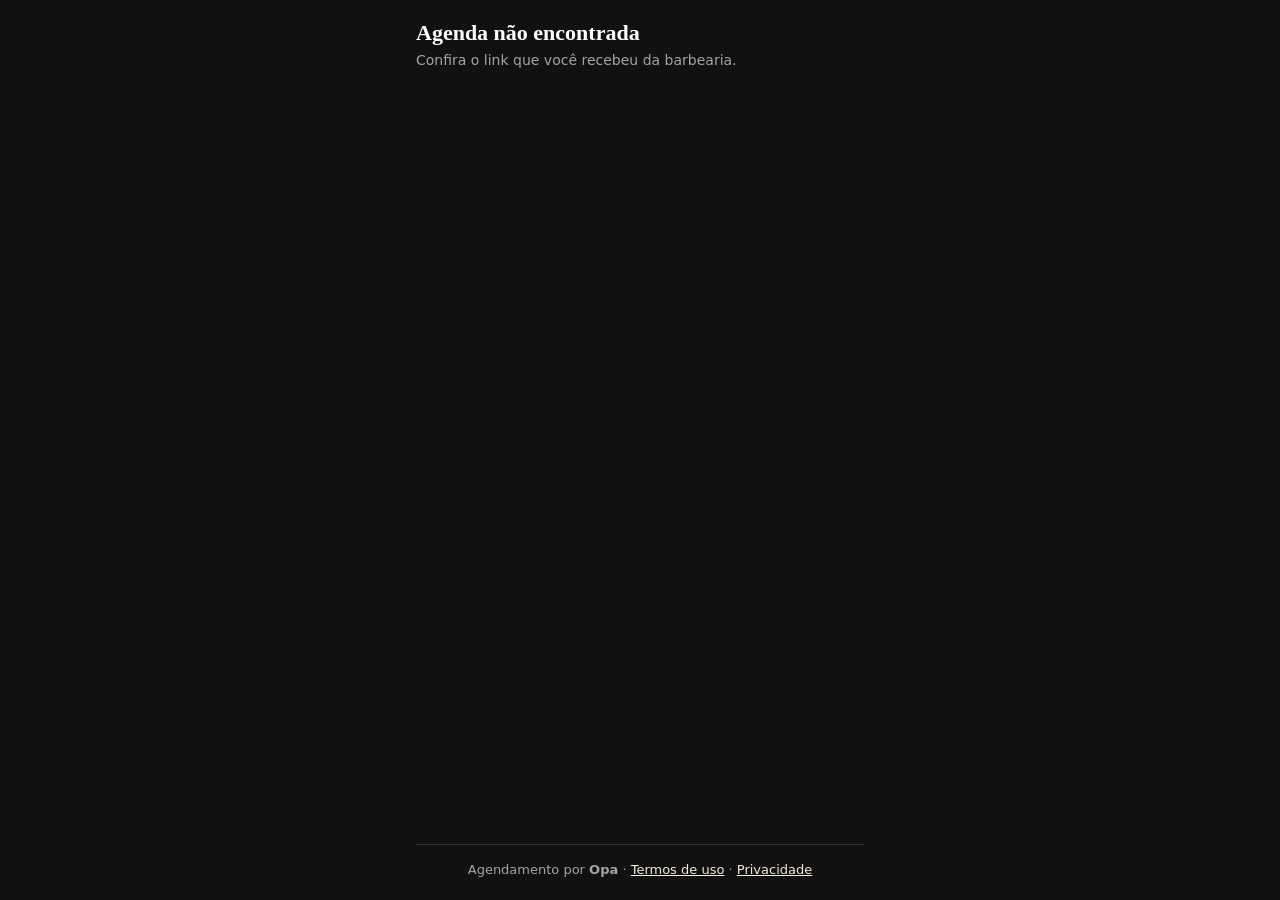
<file: index.html>
<!doctype html>
<html lang="pt-BR">
<head>
  <meta charset="utf-8">
  <meta name="viewport" content="width=device-width, initial-scale=1, viewport-fit=cover">
  <meta name="theme-color" content="#111111">
  <meta name="robots" content="noindex">
  <title>Agendar horário</title>
  <link rel="stylesheet" href="/estilo.css">
  <script src="/config.js"></script>
  <script src="/sugestao-email.js"></script>
</head>
<body>
  <div class="app" id="app" aria-busy="true">
    <header class="topo" id="topo" hidden>
      <div class="marca">
        <div class="logo" id="logo" aria-hidden="true"></div>
        <div>
          <h1 id="barbearia-nome"></h1>
          <p class="local" id="barbearia-local"></p>
        </div>
      </div>
      <div class="barbeiro">
        <div class="foto" id="foto" aria-hidden="true"></div>
        <p>Agendar com <strong id="profissional-nome"></strong></p>
      </div>
    </header>

    <main id="tela" tabindex="-1">
      <div class="carregando" id="carregando"><span class="giro" aria-hidden="true"></span> Abrindo a agenda…</div>
    </main>

    <footer class="rodape">
      <p>Agendamento por <strong>Opa</strong> · <a href="/termos.html">Termos de uso</a> · <a href="/privacidade.html">Privacidade</a></p>
    </footer>
  </div>
  <script src="/app.js"></script>
</body>
</html>
</file>
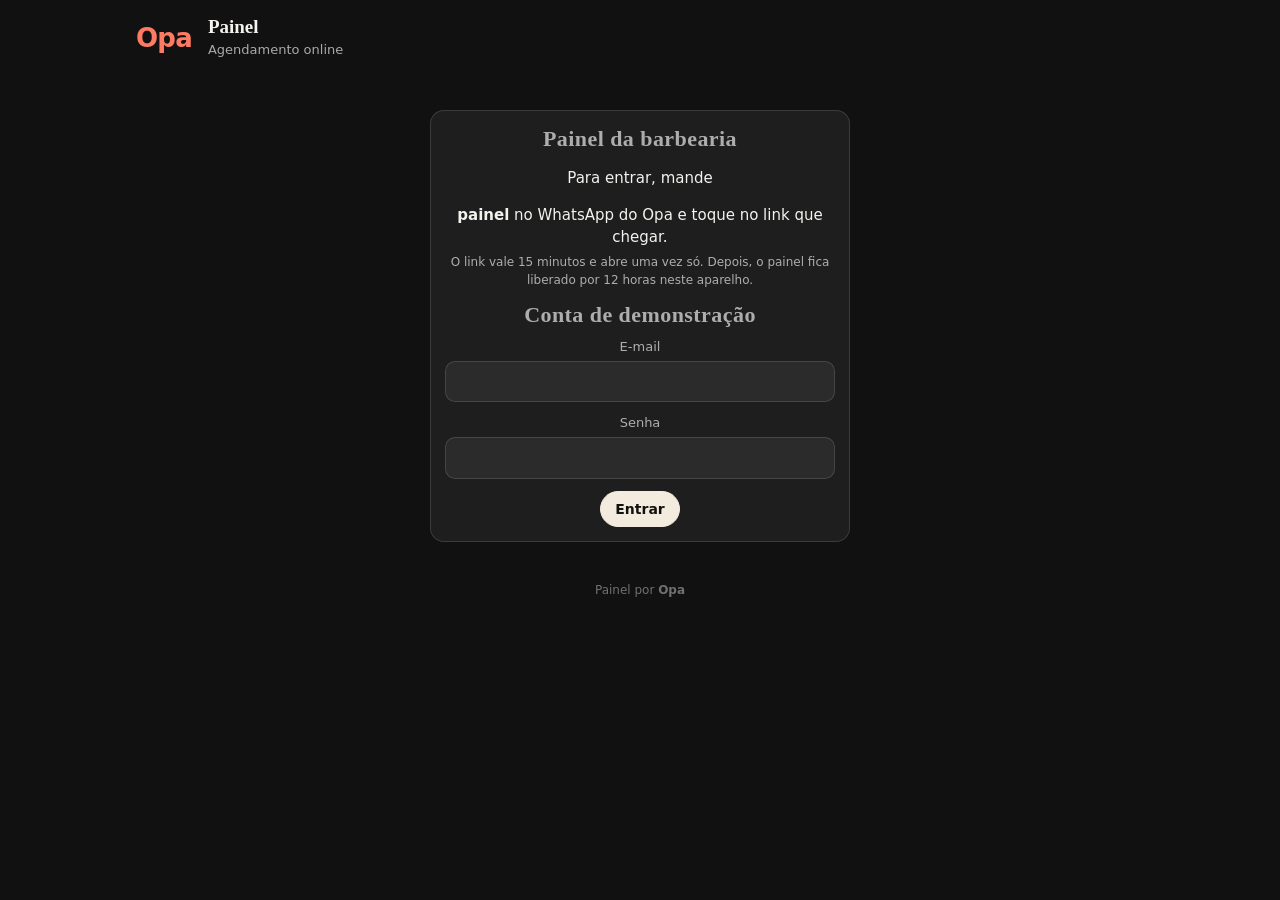
<file: painel/index.html>
<!doctype html>
<html lang="pt-BR">
<head>
  <meta charset="utf-8">
  <meta name="viewport" content="width=device-width, initial-scale=1, viewport-fit=cover">
  <meta name="theme-color" content="#111111">
  <meta name="robots" content="noindex, nofollow">
  <meta name="referrer" content="no-referrer">
  <title>Painel · Opa</title>
  <link rel="icon" href="/favicon.svg" type="image/svg+xml">
  <link rel="stylesheet" href="/painel.css">
  <script src="/config.js"></script>
</head>
<body>
  <div class="app" id="app">
    <header class="topo">
      <div class="marca">
        <span class="marca-opa" aria-label="Opa">Opa</span>
        <div>
          <h1 id="titulo">Painel</h1>
          <p class="sub" id="subtitulo">Agendamento online</p>
        </div>
      </div>
      <button class="sair" id="sair" type="button" hidden>Sair</button>
    </header>

    <div class="barra" id="barra" hidden>
      <div class="periodos" role="group" aria-label="Período">
        <button type="button" data-periodo="hoje">Hoje</button>
        <button type="button" data-periodo="semana">Semana</button>
        <button type="button" data-periodo="mes">Mês</button>
        <button type="button" data-periodo="ano">Ano</button>
      </div>
      <label class="quem"><span class="vh">Profissional</span>
        <select id="profissional"><option value="">Barbearia toda</option></select>
      </label>
    </div>

    <nav class="abas" id="abas" role="tablist" hidden>
      <button type="button" role="tab" data-aba="resumo">Resumo</button>
      <button type="button" role="tab" data-aba="cotas">Cotas <span class="selo" id="selo-cotas" hidden></span></button>
      <button type="button" role="tab" data-aba="agenda">Agenda</button>
      <button type="button" role="tab" data-aba="ajustes">Ajustes</button>
    </nav>

    <main id="tela" tabindex="-1">
      <div class="carregando"><span class="giro" aria-hidden="true"></span> Abrindo o painel…</div>
    </main>

    <footer class="rodape">Painel por <strong>Opa</strong></footer>
  </div>
  <div class="dica" id="dica" role="status" hidden></div>
  <div class="aviso" id="aviso" role="alert" hidden></div>
  <script src="/painel.js"></script>
</body>
</html>
</file>
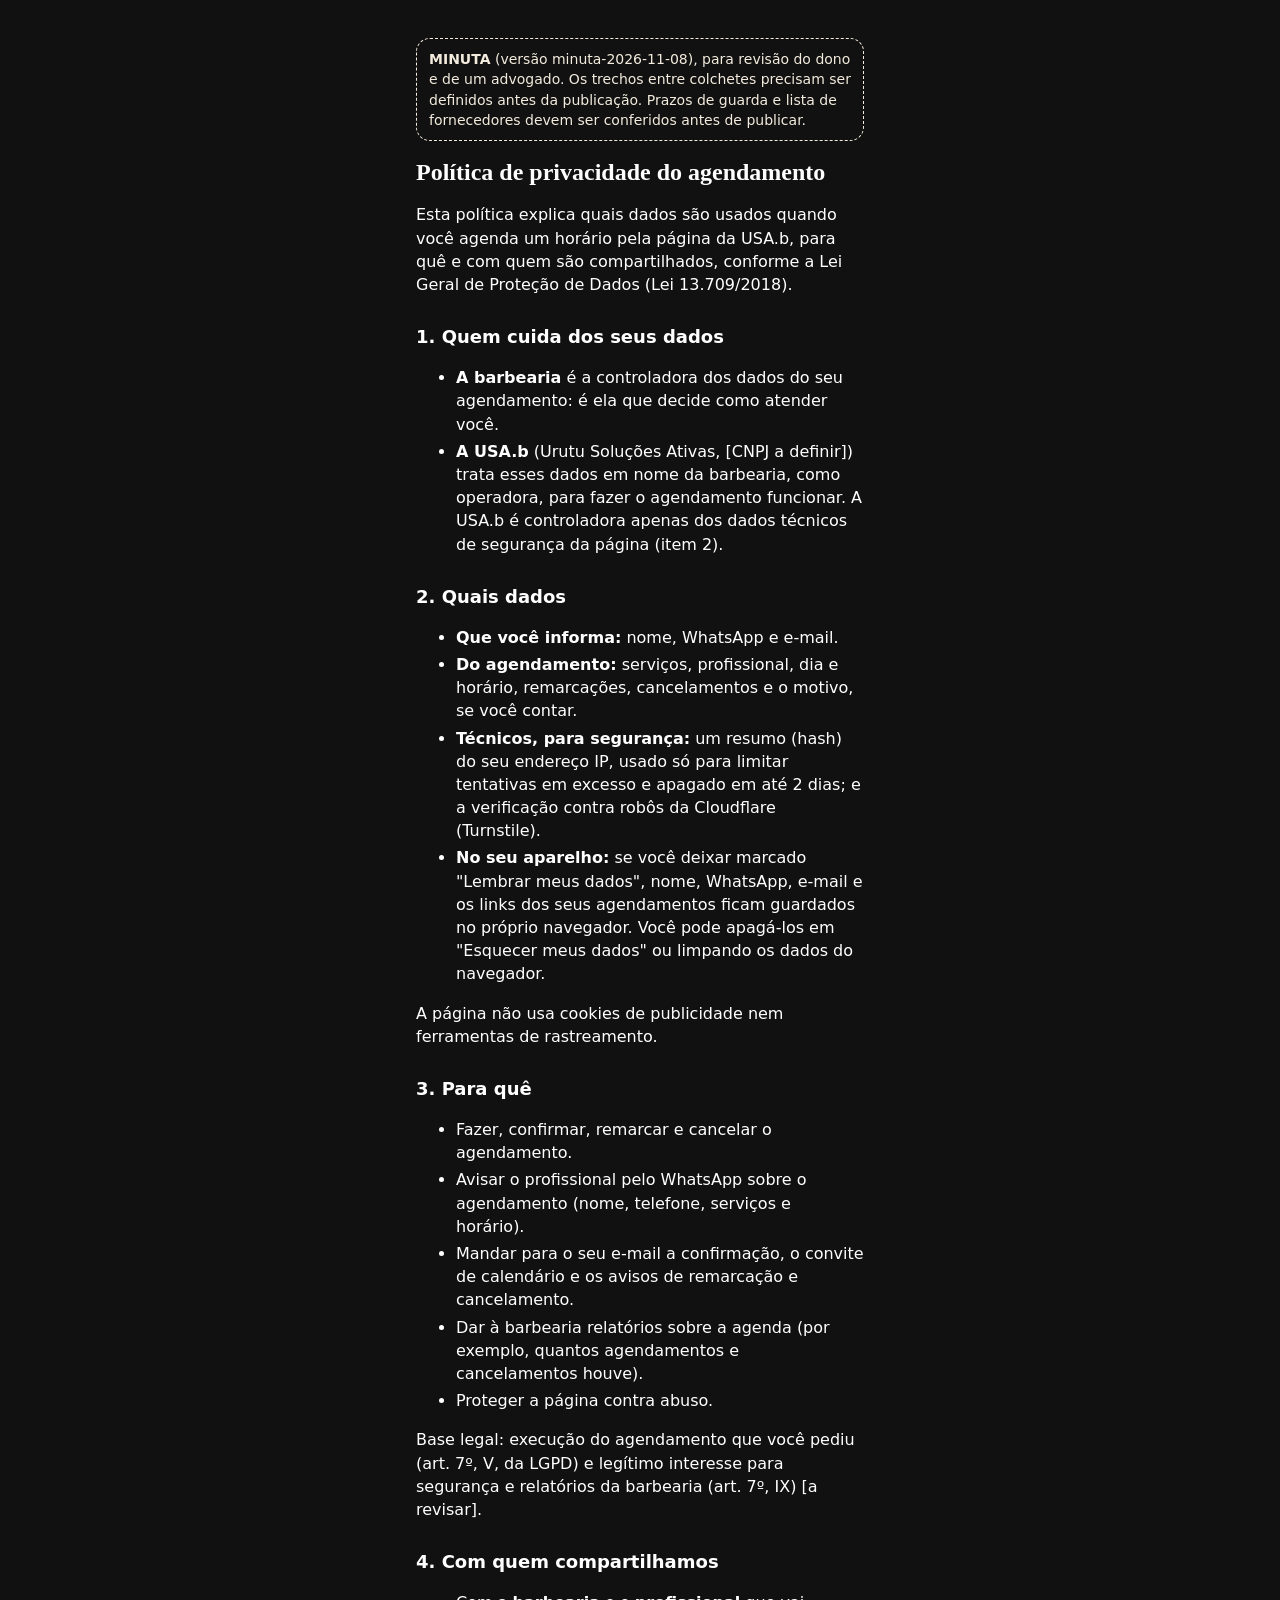
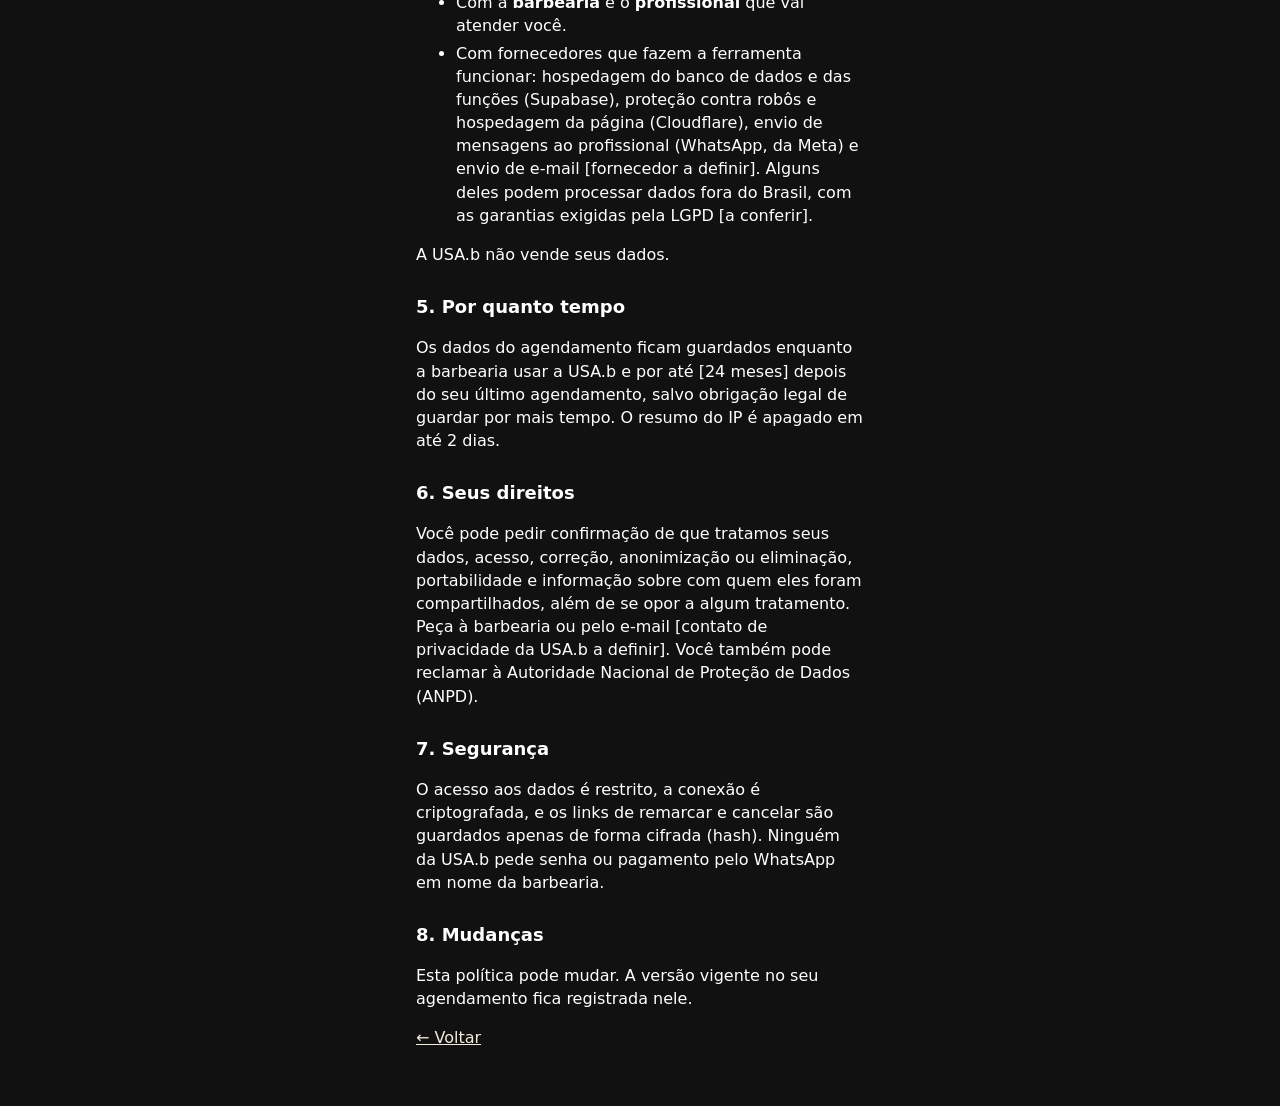
<file: privacidade.html>
<!doctype html>
<html lang="pt-BR">
<head>
  <meta charset="utf-8">
  <meta name="viewport" content="width=device-width, initial-scale=1">
  <meta name="robots" content="noindex">
  <title>Política de privacidade · USA.b</title>
  <link rel="stylesheet" href="/estilo.css">
</head>
<body>
  <div class="app">
    <main class="texto">
      <p class="minuta"><strong>MINUTA</strong> (versão minuta-2026-11-08), para revisão do dono e de um advogado. Os trechos entre colchetes precisam ser definidos antes da publicação. Prazos de guarda e lista de fornecedores devem ser conferidos antes de publicar.</p>

      <h1>Política de privacidade do agendamento</h1>
      <p>Esta política explica quais dados são usados quando você agenda um horário pela página da USA.b, para quê e com quem são compartilhados, conforme a Lei Geral de Proteção de Dados (Lei 13.709/2018).</p>

      <h2>1. Quem cuida dos seus dados</h2>
      <ul>
        <li><strong>A barbearia</strong> é a controladora dos dados do seu agendamento: é ela que decide como atender você.</li>
        <li><strong>A USA.b</strong> (Urutu Soluções Ativas, [CNPJ a definir]) trata esses dados em nome da barbearia, como operadora, para fazer o agendamento funcionar. A USA.b é controladora apenas dos dados técnicos de segurança da página (item 2).</li>
      </ul>

      <h2>2. Quais dados</h2>
      <ul>
        <li><strong>Que você informa:</strong> nome, WhatsApp e e-mail.</li>
        <li><strong>Do agendamento:</strong> serviços, profissional, dia e horário, remarcações, cancelamentos e o motivo, se você contar.</li>
        <li><strong>Técnicos, para segurança:</strong> um resumo (hash) do seu endereço IP, usado só para limitar tentativas em excesso e apagado em até 2 dias; e a verificação contra robôs da Cloudflare (Turnstile).</li>
        <li><strong>No seu aparelho:</strong> se você deixar marcado "Lembrar meus dados", nome, WhatsApp, e-mail e os links dos seus agendamentos ficam guardados no próprio navegador. Você pode apagá-los em "Esquecer meus dados" ou limpando os dados do navegador.</li>
      </ul>
      <p>A página não usa cookies de publicidade nem ferramentas de rastreamento.</p>

      <h2>3. Para quê</h2>
      <ul>
        <li>Fazer, confirmar, remarcar e cancelar o agendamento.</li>
        <li>Avisar o profissional pelo WhatsApp sobre o agendamento (nome, telefone, serviços e horário).</li>
        <li>Mandar para o seu e-mail a confirmação, o convite de calendário e os avisos de remarcação e cancelamento.</li>
        <li>Dar à barbearia relatórios sobre a agenda (por exemplo, quantos agendamentos e cancelamentos houve).</li>
        <li>Proteger a página contra abuso.</li>
      </ul>
      <p>Base legal: execução do agendamento que você pediu (art. 7º, V, da LGPD) e legítimo interesse para segurança e relatórios da barbearia (art. 7º, IX) [a revisar].</p>

      <h2>4. Com quem compartilhamos</h2>
      <ul>
        <li>Com a <strong>barbearia</strong> e o <strong>profissional</strong> que vai atender você.</li>
        <li>Com fornecedores que fazem a ferramenta funcionar: hospedagem do banco de dados e das funções (Supabase), proteção contra robôs e hospedagem da página (Cloudflare), envio de mensagens ao profissional (WhatsApp, da Meta) e envio de e-mail [fornecedor a definir]. Alguns deles podem processar dados fora do Brasil, com as garantias exigidas pela LGPD [a conferir].</li>
      </ul>
      <p>A USA.b não vende seus dados.</p>

      <h2>5. Por quanto tempo</h2>
      <p>Os dados do agendamento ficam guardados enquanto a barbearia usar a USA.b e por até [24 meses] depois do seu último agendamento, salvo obrigação legal de guardar por mais tempo. O resumo do IP é apagado em até 2 dias.</p>

      <h2>6. Seus direitos</h2>
      <p>Você pode pedir confirmação de que tratamos seus dados, acesso, correção, anonimização ou eliminação, portabilidade e informação sobre com quem eles foram compartilhados, além de se opor a algum tratamento. Peça à barbearia ou pelo e-mail [contato de privacidade da USA.b a definir]. Você também pode reclamar à Autoridade Nacional de Proteção de Dados (ANPD).</p>

      <h2>7. Segurança</h2>
      <p>O acesso aos dados é restrito, a conexão é criptografada, e os links de remarcar e cancelar são guardados apenas de forma cifrada (hash). Ninguém da USA.b pede senha ou pagamento pelo WhatsApp em nome da barbearia.</p>

      <h2>8. Mudanças</h2>
      <p>Esta política pode mudar. A versão vigente no seu agendamento fica registrada nele.</p>

      <p><a href="javascript:history.back()">← Voltar</a></p>
    </main>
  </div>
</body>
</html>
</file>
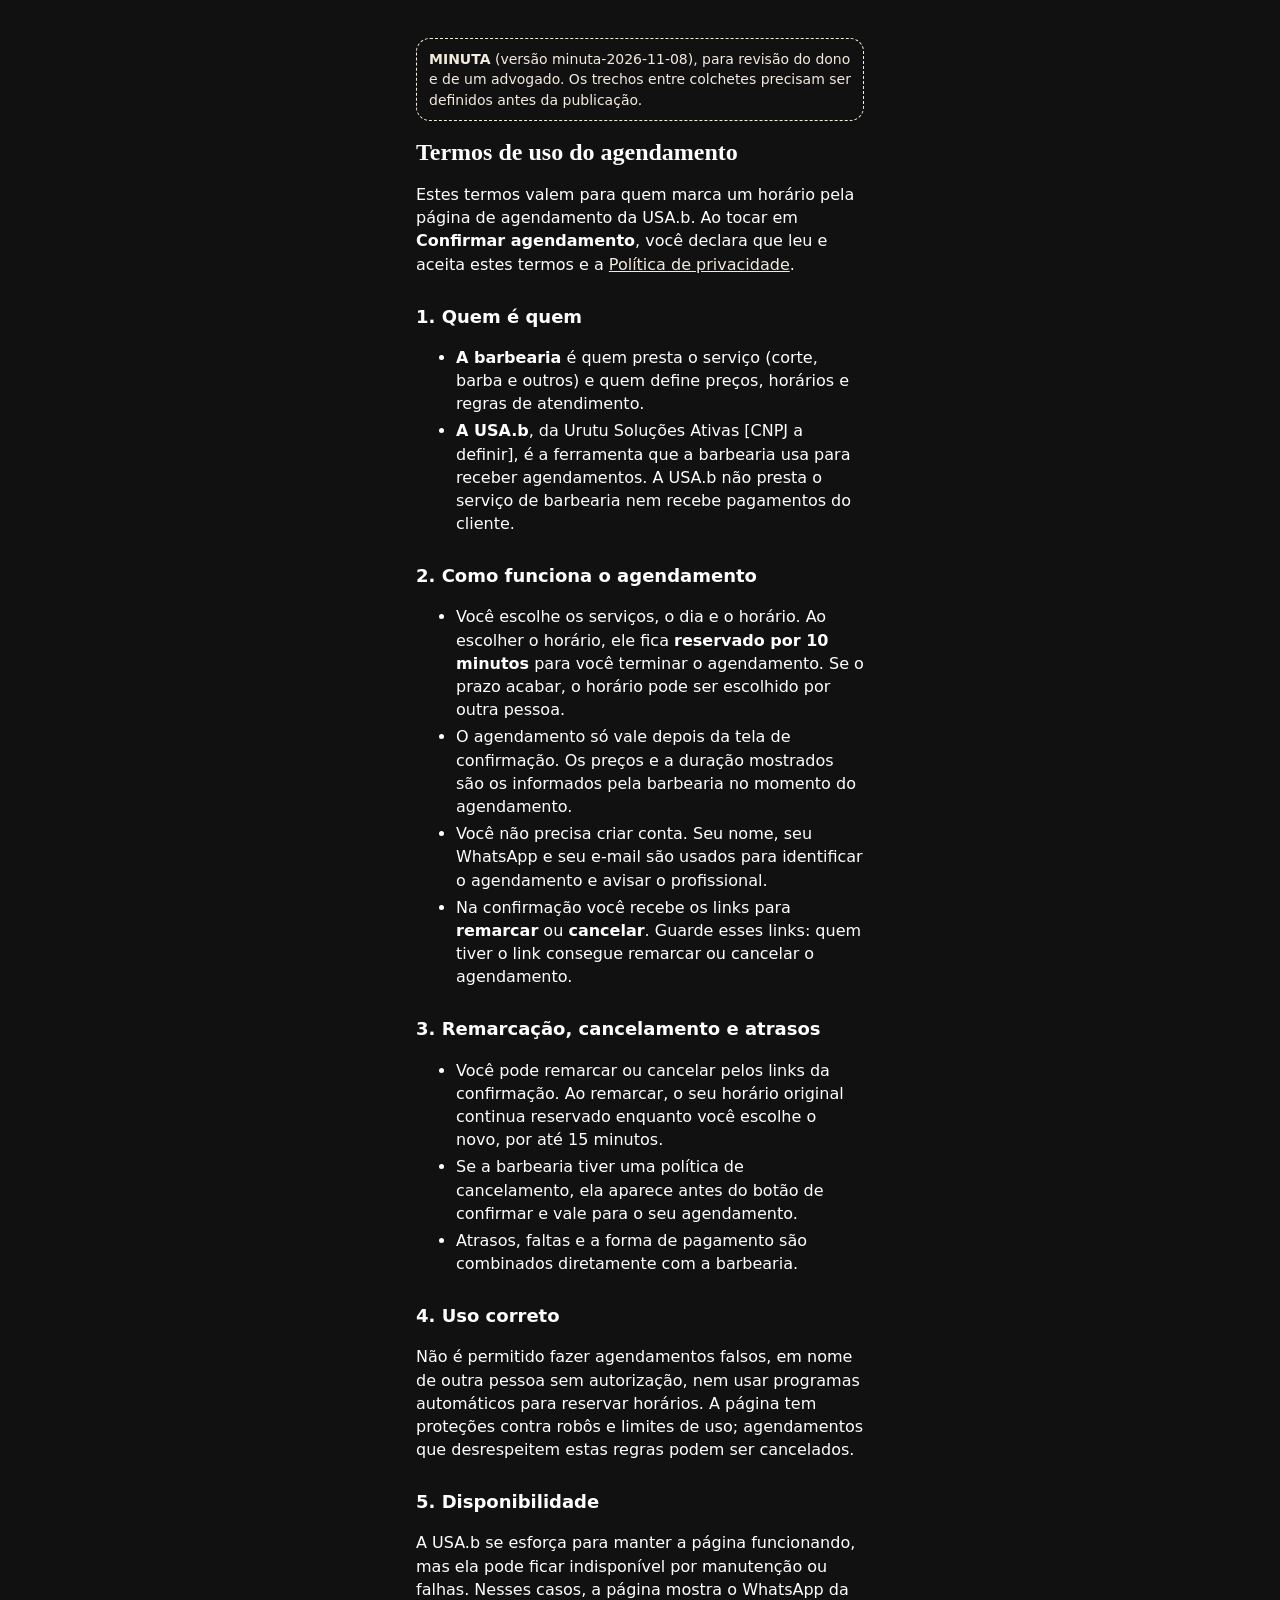
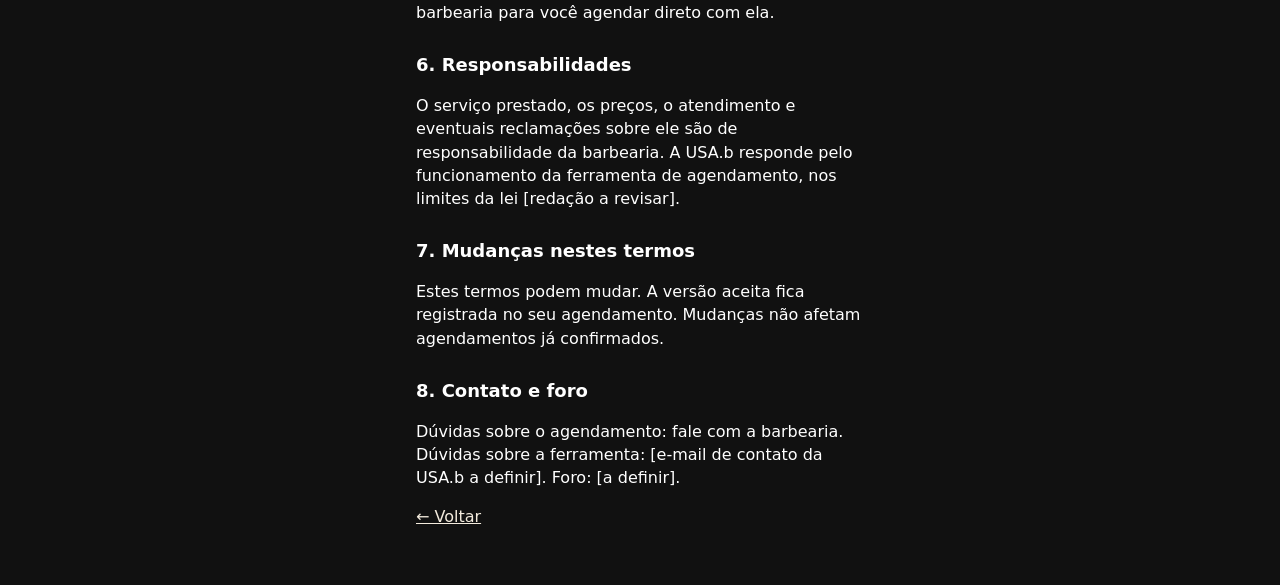
<file: termos.html>
<!doctype html>
<html lang="pt-BR">
<head>
  <meta charset="utf-8">
  <meta name="viewport" content="width=device-width, initial-scale=1">
  <meta name="robots" content="noindex">
  <title>Termos de uso · USA.b</title>
  <link rel="stylesheet" href="/estilo.css">
</head>
<body>
  <div class="app">
    <main class="texto">
      <p class="minuta"><strong>MINUTA</strong> (versão minuta-2026-11-08), para revisão do dono e de um advogado. Os trechos entre colchetes precisam ser definidos antes da publicação.</p>

      <h1>Termos de uso do agendamento</h1>
      <p>Estes termos valem para quem marca um horário pela página de agendamento da USA.b. Ao tocar em <strong>Confirmar agendamento</strong>, você declara que leu e aceita estes termos e a <a href="/privacidade.html">Política de privacidade</a>.</p>

      <h2>1. Quem é quem</h2>
      <ul>
        <li><strong>A barbearia</strong> é quem presta o serviço (corte, barba e outros) e quem define preços, horários e regras de atendimento.</li>
        <li><strong>A USA.b</strong>, da Urutu Soluções Ativas [CNPJ a definir], é a ferramenta que a barbearia usa para receber agendamentos. A USA.b não presta o serviço de barbearia nem recebe pagamentos do cliente.</li>
      </ul>

      <h2>2. Como funciona o agendamento</h2>
      <ul>
        <li>Você escolhe os serviços, o dia e o horário. Ao escolher o horário, ele fica <strong>reservado por 10 minutos</strong> para você terminar o agendamento. Se o prazo acabar, o horário pode ser escolhido por outra pessoa.</li>
        <li>O agendamento só vale depois da tela de confirmação. Os preços e a duração mostrados são os informados pela barbearia no momento do agendamento.</li>
        <li>Você não precisa criar conta. Seu nome, seu WhatsApp e seu e-mail são usados para identificar o agendamento e avisar o profissional.</li>
        <li>Na confirmação você recebe os links para <strong>remarcar</strong> ou <strong>cancelar</strong>. Guarde esses links: quem tiver o link consegue remarcar ou cancelar o agendamento.</li>
      </ul>

      <h2>3. Remarcação, cancelamento e atrasos</h2>
      <ul>
        <li>Você pode remarcar ou cancelar pelos links da confirmação. Ao remarcar, o seu horário original continua reservado enquanto você escolhe o novo, por até 15 minutos.</li>
        <li>Se a barbearia tiver uma política de cancelamento, ela aparece antes do botão de confirmar e vale para o seu agendamento.</li>
        <li>Atrasos, faltas e a forma de pagamento são combinados diretamente com a barbearia.</li>
      </ul>

      <h2>4. Uso correto</h2>
      <p>Não é permitido fazer agendamentos falsos, em nome de outra pessoa sem autorização, nem usar programas automáticos para reservar horários. A página tem proteções contra robôs e limites de uso; agendamentos que desrespeitem estas regras podem ser cancelados.</p>

      <h2>5. Disponibilidade</h2>
      <p>A USA.b se esforça para manter a página funcionando, mas ela pode ficar indisponível por manutenção ou falhas. Nesses casos, a página mostra o WhatsApp da barbearia para você agendar direto com ela.</p>

      <h2>6. Responsabilidades</h2>
      <p>O serviço prestado, os preços, o atendimento e eventuais reclamações sobre ele são de responsabilidade da barbearia. A USA.b responde pelo funcionamento da ferramenta de agendamento, nos limites da lei [redação a revisar].</p>

      <h2>7. Mudanças nestes termos</h2>
      <p>Estes termos podem mudar. A versão aceita fica registrada no seu agendamento. Mudanças não afetam agendamentos já confirmados.</p>

      <h2>8. Contato e foro</h2>
      <p>Dúvidas sobre o agendamento: fale com a barbearia. Dúvidas sobre a ferramenta: [e-mail de contato da USA.b a definir]. Foro: [a definir].</p>

      <p><a href="javascript:history.back()">← Voltar</a></p>
    </main>
  </div>
</body>
</html>
</file>
<file: estilo.css>
/* USA.b — página de agendamento. Mobile first. As cores vêm da barbearia (variáveis --fundo,
   --texto, --creme e --destaque, aplicadas pelo app.js); estes são os valores de reserva. */
:root {
  --fundo: #111111;
  --texto: #ffffff;
  --creme: #f3ebdd;
  --destaque: #1f3a2e;
  --cartao: rgba(255, 255, 255, 0.06);
  --borda: rgba(255, 255, 255, 0.14);
  --apagado: rgba(255, 255, 255, 0.62);
  --erro: #ff8a80;
  --raio: 14px;
  --seguro-baixo: env(safe-area-inset-bottom, 0px);
  color-scheme: dark;
}

* { box-sizing: border-box; }
html { -webkit-text-size-adjust: 100%; }
body {
  margin: 0;
  background: var(--fundo);
  color: var(--texto);
  font: 16px/1.45 system-ui, -apple-system, "Segoe UI", Roboto, "Helvetica Neue", Arial, sans-serif;
}
a { color: var(--creme); }
button, input { font: inherit; color: inherit; }
[hidden] { display: none !important; }

.app { max-width: 480px; margin: 0 auto; min-height: 100vh; display: flex; flex-direction: column; padding: 0 16px; }
main { flex: 1; outline: none; padding-bottom: 24px; }

/* Topo */
.topo { padding: 20px 0 8px; }
.marca { display: flex; align-items: center; gap: 12px; }
.logo {
  width: 56px; height: 56px; border-radius: 50%; flex: none;
  background: var(--creme) center / cover no-repeat; color: var(--fundo);
  display: grid; place-items: center; font: 700 22px/1 Georgia, "Times New Roman", serif;
  border: 2px solid var(--creme);
}
.marca h1 { margin: 0; font: 700 20px/1.2 Georgia, "Times New Roman", serif; letter-spacing: 0.01em; }
.local { margin: 2px 0 0; color: var(--apagado); font-size: 14px; }
.barbeiro {
  margin-top: 16px; display: flex; align-items: center; gap: 12px;
  background: var(--cartao); border: 1px solid var(--borda); border-radius: var(--raio); padding: 10px 12px;
}
.barbeiro p { margin: 0; }
.foto {
  width: 44px; height: 44px; border-radius: 50%; flex: none;
  background: var(--destaque) center / cover no-repeat; color: var(--creme);
  display: grid; place-items: center; font-weight: 700;
}

/* Cabeçalho de cada tela */
.cab { display: flex; align-items: center; gap: 8px; margin: 20px 0 4px; }
.cab h2 { margin: 0; font: 700 22px/1.2 Georgia, "Times New Roman", serif; }
.voltar {
  border: 1px solid var(--borda); background: transparent; border-radius: 999px;
  padding: 6px 12px; cursor: pointer; flex: none;
}
.sub { margin: 4px 0 16px; color: var(--apagado); font-size: 14px; }
.passos { display: flex; gap: 6px; margin-top: 16px; }
.passos span { height: 4px; flex: 1; border-radius: 4px; background: var(--borda); }
.passos span.on { background: var(--creme); }

/* Serviços */
.grupo h3 { margin: 20px 0 8px; font-size: 13px; text-transform: uppercase; letter-spacing: 0.08em; color: var(--creme); }
.servico {
  width: 100%; text-align: left; display: flex; gap: 12px; align-items: flex-start;
  background: var(--cartao); border: 1px solid var(--borda); border-radius: var(--raio);
  padding: 14px; margin-bottom: 8px; cursor: pointer;
}
.servico[aria-pressed="true"] { border-color: var(--creme); background: color-mix(in srgb, var(--destaque) 55%, transparent); }
.servico .nome { font-weight: 600; display: block; }
.servico .info { color: var(--apagado); font-size: 14px; display: block; }
.servico .desc { color: var(--apagado); font-size: 13px; display: block; margin-top: 2px; }
.servico .meio { flex: 1; }
.check {
  width: 24px; height: 24px; border-radius: 50%; border: 2px solid var(--borda); flex: none; margin-top: 2px;
  display: grid; place-items: center; font-size: 14px; color: var(--fundo);
}
.servico[aria-pressed="true"] .check { background: var(--creme); border-color: var(--creme); }

/* Barra fixa embaixo */
.barra {
  position: sticky; bottom: 0; margin: 16px -16px 0; padding: 12px 16px calc(12px + var(--seguro-baixo));
  background: linear-gradient(to top, var(--fundo) 75%, transparent);
  display: flex; align-items: center; gap: 12px;
}
.barra .resumo { flex: 1; font-size: 14px; color: var(--apagado); }
.barra .resumo strong { color: var(--texto); display: block; font-size: 16px; }
.botao {
  border: 0; border-radius: 999px; padding: 14px 20px; cursor: pointer; font-weight: 700;
  background: var(--creme); color: var(--fundo); min-height: 48px;
}
.botao:disabled { opacity: 0.45; cursor: default; }
.botao.largo { width: 100%; }
.botao.sec { background: transparent; color: var(--texto); border: 1px solid var(--borda); }

/* Dias */
.dia {
  width: 100%; text-align: left; background: var(--cartao); border: 1px solid var(--borda);
  border-radius: var(--raio); padding: 12px 14px; margin-bottom: 8px; cursor: pointer; display: block;
}
.dia .titulo { display: flex; justify-content: space-between; gap: 8px; font-weight: 600; }
.dia .qtd { color: var(--apagado); font-weight: 400; font-size: 14px; }
.previa { display: flex; flex-wrap: wrap; gap: 6px; margin-top: 8px; }
.previa span { font-size: 13px; padding: 3px 8px; border-radius: 999px; border: 1px solid var(--borda); color: var(--apagado); }

/* Horários */
.periodo { margin: 16px 0 8px; font-size: 13px; text-transform: uppercase; letter-spacing: 0.08em; color: var(--creme); }
.grade { display: grid; grid-template-columns: repeat(4, 1fr); gap: 8px; }
.hora {
  border: 1px solid var(--borda); background: var(--cartao); border-radius: 10px;
  padding: 12px 0; cursor: pointer; font-weight: 600; min-height: 46px;
}
.hora:disabled { opacity: 0.5; }
.hora.ocupando { border-color: var(--creme); }

/* Avisos */
.aviso { border-radius: var(--raio); padding: 12px 14px; margin: 12px 0; font-size: 15px; }
.aviso.info { background: color-mix(in srgb, var(--destaque) 70%, transparent); border: 1px solid var(--borda); }
.aviso.erro { background: rgba(255, 138, 128, 0.12); border: 1px solid rgba(255, 138, 128, 0.5); color: var(--erro); }
.relogio { font-variant-numeric: tabular-nums; font-weight: 700; }

/* Resumo e formulário */
.cartao { background: var(--cartao); border: 1px solid var(--borda); border-radius: var(--raio); padding: 14px; margin: 12px 0; }
.cartao h3 { margin: 0 0 8px; font-size: 16px; }
.linha { display: flex; justify-content: space-between; gap: 12px; font-size: 15px; margin: 4px 0; }
.linha .val { text-align: right; }
.total { border-top: 1px solid var(--borda); margin-top: 8px; padding-top: 8px; font-weight: 700; }
.quando { font-size: 18px; font-weight: 700; margin: 0 0 4px; }
.mudo { color: var(--apagado); font-size: 14px; margin: 0; }
label { display: block; font-weight: 600; margin: 14px 0 6px; }
label .opc { color: var(--apagado); font-weight: 400; }
input[type="text"], input[type="tel"], input[type="email"] {
  width: 100%; border: 1px solid var(--borda); background: rgba(255, 255, 255, 0.04);
  border-radius: 10px; padding: 12px; font-size: 16px; min-height: 48px;
}
input:focus-visible, button:focus-visible, a:focus-visible { outline: 2px solid var(--creme); outline-offset: 2px; }
.ajuda { color: var(--apagado); font-size: 13px; margin: 4px 0 0; }
.erro-campo { color: var(--erro); font-size: 14px; margin: 4px 0 0; }
.lembrar { display: flex; gap: 10px; align-items: center; font-weight: 400; margin-top: 16px; }
.lembrar input { width: 20px; height: 20px; }
.aceite { color: var(--apagado); font-size: 13px; margin: 16px 0 10px; }
.politica { font-size: 14px; }
#verificacao-robo { margin: 12px 0 0; min-height: 0; }

/* Pronto */
.concluido { text-align: center; margin: 28px 0 8px; }
.concluido .icone {
  width: 64px; height: 64px; border-radius: 50%; margin: 0 auto 12px; display: grid; place-items: center;
  background: var(--creme); color: var(--fundo); font-size: 32px; font-weight: 700;
}
.concluido h2 { margin: 0; font: 700 26px/1.2 Georgia, "Times New Roman", serif; }
.acoes { display: grid; gap: 8px; margin: 16px 0; }
.acoes a.botao { text-align: center; text-decoration: none; display: block; }
.links { display: flex; justify-content: center; gap: 24px; margin: 8px 0 16px; }

/* Carregando e reserva */
.carregando { display: flex; gap: 10px; align-items: center; justify-content: center; padding: 64px 0; color: var(--apagado); }
.giro { width: 18px; height: 18px; border-radius: 50%; border: 2px solid var(--borda); border-top-color: var(--creme); animation: giro 0.8s linear infinite; }
@keyframes giro { to { transform: rotate(360deg); } }
@media (prefers-reduced-motion: reduce) { .giro { animation: none; } }

.rodape { text-align: center; color: var(--apagado); font-size: 13px; padding: 16px 0 calc(20px + var(--seguro-baixo)); border-top: 1px solid var(--borda); }
.rodape p { margin: 0; }

/* Telas de texto (termos e privacidade) */
.texto { padding: 24px 0 40px; }
.texto h1 { font: 700 24px/1.25 Georgia, "Times New Roman", serif; }
.texto h2 { font-size: 18px; margin-top: 28px; }
.texto li { margin: 4px 0; }
.minuta { border: 1px dashed var(--creme); border-radius: var(--raio); padding: 10px 12px; color: var(--creme); font-size: 14px; }

/* Sugestão de domínio do e-mail */
.sugestao { font-size: 14px; margin: 6px 0 0; color: var(--creme); }
.sugestao:empty { display: none; }
button.link { background: none; border: 0; padding: 0; color: var(--creme); text-decoration: underline; font-weight: 700; cursor: pointer; }

/* Link do cliente (etapa 4) */
textarea {
  width: 100%; border: 1px solid var(--borda); background: rgba(255, 255, 255, 0.04); color: inherit;
  border-radius: 10px; padding: 12px; font: inherit; font-size: 16px; resize: vertical;
}
.botao.perigo { background: #d9534f; color: #fff; }
</file>
<file: painel.css>
/* USA.b — painel do dono. Mobile first, no visual da barbearia (escuro).
   Cores de situação (bom / atenção / alto) da paleta de status validada; sempre com ícone e texto. */
:root {
  --fundo: #111111;
  --texto: #f4f2ee;
  --creme: #f3ebdd;
  --destaque: #1f3a2e;
  --cartao: rgba(255, 255, 255, 0.055);
  --cartao-forte: rgba(255, 255, 255, 0.09);
  --borda: rgba(255, 255, 255, 0.13);
  --apagado: rgba(255, 255, 255, 0.64);
  --fraco: rgba(255, 255, 255, 0.4);
  --grade: rgba(255, 255, 255, 0.08);
  --bom: #0ca30c;
  --atencao: #fab219;
  --alto: #d03b3b;
  --raio: 14px;
  color-scheme: dark;
}
* { box-sizing: border-box; }
html { -webkit-text-size-adjust: 100%; }
body { margin: 0; background: var(--fundo); color: var(--texto); font: 15px/1.45 system-ui, -apple-system, "Segoe UI", Roboto, Arial, sans-serif; }
button, input, select, textarea { font: inherit; color: inherit; }
a { color: var(--creme); }
[hidden] { display: none !important; }
.vh { position: absolute; width: 1px; height: 1px; overflow: hidden; clip: rect(0 0 0 0); white-space: nowrap; }
.num { font-variant-numeric: tabular-nums; }

.app { max-width: 1040px; margin: 0 auto; padding: 0 16px 32px; }
.topo { display: flex; align-items: center; justify-content: space-between; gap: 12px; padding: 16px 0 10px; }
.marca { display: flex; align-items: center; gap: 12px; min-width: 0; }
.logo { width: 44px; height: 44px; border-radius: 50%; flex: none; background: var(--creme); color: var(--fundo); display: grid; place-items: center; font: 700 19px/1 Georgia, serif; }
.marca h1 { margin: 0; font: 700 19px/1.2 Georgia, "Times New Roman", serif; }
.sub { margin: 2px 0 0; color: var(--apagado); font-size: 13px; }
.sair { background: transparent; border: 1px solid var(--borda); border-radius: 999px; padding: 6px 14px; cursor: pointer; }

.barra { position: sticky; top: 0; z-index: 5; background: var(--fundo); padding: 8px 0; display: flex; flex-wrap: wrap; gap: 8px; align-items: center; justify-content: space-between; border-bottom: 1px solid var(--grade); }
.periodos { display: flex; background: var(--cartao); border: 1px solid var(--borda); border-radius: 999px; padding: 3px; }
.periodos button { border: 0; background: transparent; border-radius: 999px; padding: 6px 14px; cursor: pointer; color: var(--apagado); }
.periodos button[aria-pressed="true"] { background: var(--creme); color: var(--fundo); font-weight: 600; }
.quem select { background: var(--cartao); border: 1px solid var(--borda); border-radius: 999px; padding: 7px 12px; max-width: 100%; }
.quem select option { background: #1c1c1c; }

.abas { display: flex; gap: 4px; margin: 10px 0 4px; overflow-x: auto; }
.abas button { border: 0; background: transparent; padding: 8px 12px; border-radius: 10px; cursor: pointer; color: var(--apagado); white-space: nowrap; }
.abas button[aria-selected="true"] { background: var(--cartao-forte); color: var(--texto); font-weight: 600; }
.selo { display: inline-grid; place-items: center; min-width: 20px; height: 20px; padding: 0 6px; border-radius: 999px; background: var(--atencao); color: #111; font-size: 12px; font-weight: 700; margin-left: 4px; }

.periodo-txt { margin: 10px 0 14px; color: var(--apagado); font-size: 13px; }
.grade { display: grid; gap: 12px; grid-template-columns: repeat(2, minmax(0, 1fr)); }
.grade.um, .grade.dois-lg { grid-template-columns: 1fr; }
@media (min-width: 760px) {
  .grade.quatro { grid-template-columns: repeat(4, minmax(0, 1fr)); }
  .grade.dois-lg { grid-template-columns: repeat(2, minmax(0, 1fr)); }
}
.cartao { background: var(--cartao); border: 1px solid var(--borda); border-radius: var(--raio); padding: 14px; min-width: 0; }
.cartao h2, .cartao h3 { margin: 0 0 8px; font-size: 13px; font-weight: 600; color: var(--apagado); letter-spacing: 0.02em; }
.secao { margin-top: 12px; }
.titulo-secao { font: 700 17px/1.3 Georgia, serif; margin: 22px 0 10px; }

/* Números grandes */
.kpi .valor { font-size: 24px; font-weight: 700; line-height: 1.15; }
.kpi .det { margin-top: 4px; color: var(--apagado); font-size: 12px; }
.delta { display: inline-flex; align-items: center; gap: 3px; font-size: 12px; font-weight: 600; color: var(--apagado); }
.delta.sobe::before { content: "▲"; font-size: 9px; }
.delta.desce::before { content: "▼"; font-size: 9px; }
.trilho { height: 6px; border-radius: 6px; background: var(--grade); margin-top: 8px; overflow: hidden; }
.trilho > span { display: block; height: 100%; border-radius: 6px; background: var(--creme); }

/* Medidores */
.medidor .linha { display: flex; align-items: baseline; justify-content: space-between; gap: 8px; }
.medidor .valor { font-size: 24px; font-weight: 700; }
.chip { display: inline-flex; align-items: center; gap: 5px; font-size: 12px; font-weight: 700; padding: 3px 8px; border-radius: 999px; border: 1px solid currentColor; white-space: nowrap; }
.chip.bom { color: var(--bom); }
.chip.atencao { color: var(--atencao); }
.chip.alto { color: var(--alto); }
.chip.sem_dados { color: var(--fraco); }
.faixas { position: relative; display: flex; gap: 2px; height: 8px; margin: 10px 0 4px; }
.faixas span { border-radius: 4px; opacity: 0.85; }
.faixas .f-bom { background: var(--bom); } .faixas .f-atencao { background: var(--atencao); } .faixas .f-alto { background: var(--alto); }
.marcador { position: absolute; top: -4px; width: 4px; height: 16px; margin-left: -2px; border-radius: 2px; background: var(--texto); box-shadow: 0 0 0 2px var(--fundo); }
.escala { position: relative; height: 14px; color: var(--fraco); font-size: 11px; }
.escala span { position: absolute; transform: translateX(-50%); white-space: nowrap; }
.escala span:first-child { transform: none; }
.escala span:last-child { transform: translateX(-100%); }
.medidor .det { color: var(--apagado); font-size: 12px; margin-top: 6px; }

/* Gráfico */
.grafico { position: relative; }
.grafico svg { display: block; width: 100%; height: 190px; overflow: visible; }
.grafico .eixo { fill: var(--fraco); font-size: 11px; }
.grafico .linha-grade { stroke: var(--grade); stroke-width: 1; }
.grafico .barra-dado { fill: var(--creme); }
.grafico .barra-dado.zero { fill: var(--grade); }
.grafico .alvo { fill: transparent; cursor: pointer; }
.grafico .realce { fill: transparent; }
.grafico .realce.on { fill: rgba(255, 255, 255, 0.06); }
.dica { position: fixed; z-index: 30; pointer-events: none; background: #232323; border: 1px solid var(--borda); border-radius: 10px; padding: 7px 10px; font-size: 13px; box-shadow: 0 6px 18px rgba(0, 0, 0, 0.45); }
.dica b { display: block; }
details.tabela-dados { margin-top: 10px; font-size: 13px; }
details.tabela-dados summary { cursor: pointer; color: var(--apagado); }

/* Barras horizontais */
.hbarra { display: grid; grid-template-columns: 76px 1fr auto; gap: 10px; align-items: center; margin: 8px 0; font-size: 14px; }
.hbarra .trilho { margin: 0; height: 10px; }
.hbarra .v { text-align: right; color: var(--apagado); font-size: 13px; white-space: nowrap; }
.dividida { display: flex; gap: 2px; height: 12px; margin: 10px 0 6px; }
.dividida span { border-radius: 4px; }
.dividida .a { background: var(--creme); } .dividida .b { background: rgba(243, 235, 221, 0.38); }
.legenda { display: flex; gap: 14px; flex-wrap: wrap; font-size: 13px; color: var(--apagado); }
.legenda i { display: inline-block; width: 10px; height: 10px; border-radius: 3px; margin-right: 5px; vertical-align: -1px; }

/* Tabela */
.tabela { width: 100%; border-collapse: collapse; font-size: 14px; }
.tabela th { text-align: left; font-weight: 600; color: var(--apagado); font-size: 12px; padding: 6px 8px; border-bottom: 1px solid var(--borda); }
.tabela td { padding: 9px 8px; border-bottom: 1px solid var(--grade); }
.tabela td.n, .tabela th.n { text-align: right; font-variant-numeric: tabular-nums; }
.rolagem { overflow-x: auto; }

/* Listas e ações */
.lista { list-style: none; margin: 0; padding: 0; }
.lista > li { padding: 10px 0; border-bottom: 1px solid var(--grade); }
.lista > li:last-child { border-bottom: 0; }
.item-topo { display: flex; justify-content: space-between; gap: 10px; align-items: baseline; }
.item-det { color: var(--apagado); font-size: 13px; margin-top: 2px; }
.acoes { display: flex; flex-wrap: wrap; gap: 6px; margin-top: 8px; }
.bt { border: 1px solid var(--borda); background: var(--cartao-forte); border-radius: 999px; padding: 7px 14px; cursor: pointer; font-size: 14px; }
.bt.principal { background: var(--creme); color: var(--fundo); border-color: var(--creme); font-weight: 600; }
.bt.perigo { color: #ff9b94; }
.bt[disabled] { opacity: 0.45; cursor: not-allowed; }
.alerta { display: flex; gap: 10px; align-items: center; justify-content: space-between; background: rgba(250, 178, 25, 0.1); border: 1px solid rgba(250, 178, 25, 0.45); border-radius: var(--raio); padding: 10px 14px; margin-bottom: 8px; font-size: 14px; }
.vazio { color: var(--apagado); font-size: 14px; }
.origem { font-size: 11px; border: 1px solid var(--borda); border-radius: 999px; padding: 1px 7px; color: var(--apagado); margin-left: 6px; }

/* Formulários */
.campo { display: flex; flex-direction: column; gap: 4px; margin-bottom: 12px; font-size: 13px; color: var(--apagado); }
.campo input, .campo select, .campo textarea { background: rgba(255, 255, 255, 0.06); border: 1px solid var(--borda); border-radius: 10px; padding: 9px 10px; color: var(--texto); font-size: 15px; }
.campo textarea { min-height: 70px; resize: vertical; }
.linha-campos { display: grid; grid-template-columns: repeat(2, minmax(0, 1fr)); gap: 10px; }
.opcao { display: flex; gap: 8px; align-items: flex-start; margin: 6px 0; font-size: 14px; color: var(--texto); cursor: pointer; }
.nota { color: var(--apagado); font-size: 12px; margin: 6px 0 0; }

.carregando { display: flex; align-items: center; gap: 10px; color: var(--apagado); padding: 40px 0; justify-content: center; }
.giro { width: 18px; height: 18px; border-radius: 50%; border: 2px solid var(--borda); border-top-color: var(--creme); animation: giro 0.8s linear infinite; }
@keyframes giro { to { transform: rotate(360deg); } }
.entrar { max-width: 420px; margin: 40px auto; text-align: center; }
.entrar h2 { font: 700 22px/1.3 Georgia, serif; }
.aviso { position: fixed; left: 50%; bottom: 20px; transform: translateX(-50%); z-index: 40; background: #2a2a2a; border: 1px solid var(--borda); border-radius: 12px; padding: 10px 16px; max-width: calc(100% - 32px); box-shadow: 0 6px 18px rgba(0, 0, 0, 0.5); }
.rodape { margin-top: 28px; color: var(--fraco); font-size: 12px; text-align: center; }
@media (prefers-reduced-motion: reduce) { .giro { animation: none; } }

/* Fechamento (etapa 8): situação sempre com ícone e texto. */
.chip.aberto { color: var(--apagado); }
.linha-chip { display: flex; flex-wrap: wrap; align-items: center; gap: 4px 8px; margin-top: 6px; }
.linha-chip .item-det { margin-top: 0; }
.voltar { margin: 12px 0 0; }
.cabeca-fechamento { display: flex; flex-wrap: wrap; align-items: center; justify-content: space-between; gap: 6px 12px; margin-top: 14px; }
.cabeca-fechamento .titulo-secao { margin: 0; }
.cabeca-fechamento + .periodo-txt { margin-top: 4px; }
.pix { margin: 0 0 10px; font-size: 15px; overflow-wrap: anywhere; }
.passos { list-style: none; margin: 0; padding: 0; }
.passos li { display: flex; gap: 10px; padding: 7px 0; color: var(--apagado); font-size: 14px; }
.passos li.feito, .passos li.falha { color: var(--texto); }
.marca-passo { flex: none; width: 22px; height: 22px; border-radius: 50%; display: grid; place-items: center; font-size: 12px; font-weight: 700; border: 1px solid var(--borda); }
.passos li.feito .marca-passo { background: var(--bom); border-color: var(--bom); color: #111; }
.passos li.falha .marca-passo { background: var(--atencao); border-color: var(--atencao); color: #111; }
.gerar { display: flex; flex-wrap: wrap; gap: 10px; align-items: flex-end; margin-top: 12px; }
.gerar .campo { flex: 1 1 200px; margin: 0; }
.gerar .bt { flex: none; padding: 10px 16px; }
.resultado-gerar { margin-top: 12px; padding-top: 10px; border-top: 1px solid var(--grade); display: grid; gap: 8px; font-size: 14px; }
.resultado-gerar .item-topo { align-items: center; }
pre.extrato { white-space: pre-wrap; overflow-wrap: anywhere; font: 13px/1.5 ui-monospace, SFMono-Regular, Consolas, monospace; background: rgba(255, 255, 255, 0.04); border: 1px solid var(--grade); border-radius: 10px; padding: 12px; margin: 10px 0 0; }

/* Meta da semana e do mês (etapa 8B). Realizado, a confirmar e agendado em tons do mesmo creme; a situação vai no chip,
   sempre com ícone e texto. */
.meta .meta-topo { display: flex; flex-wrap: wrap; align-items: center; justify-content: space-between; gap: 8px 12px; margin-bottom: 8px; }
.meta .meta-topo h2 { margin: 0; }
.meta .meta-topo .periodos button { padding: 4px 12px; font-size: 13px; }
.meta .linha { display: flex; flex-wrap: wrap; align-items: flex-start; justify-content: space-between; gap: 8px; }
.meta .valor { font-size: 26px; font-weight: 700; line-height: 1.15; }
.meta .meta-de { color: var(--apagado); font-size: 15px; white-space: nowrap; }
.meta .det { color: var(--apagado); font-size: 12px; margin-top: 2px; }
.meta-barra { position: relative; display: flex; gap: 2px; height: 12px; margin: 12px 0 8px; background: var(--grade); border-radius: 6px; }
.meta-barra span { border-radius: 4px; min-width: 2px; }
.m-real { background: var(--creme); fill: var(--creme); }
.m-conf { background: repeating-linear-gradient(135deg, var(--creme) 0 3px, rgba(243, 235, 221, 0.35) 3px 6px); fill: rgba(243, 235, 221, 0.66); }
.m-agen { background: rgba(243, 235, 221, 0.34); fill: rgba(243, 235, 221, 0.34); }
.meta-marca { position: absolute; top: -4px; width: 3px; height: 20px; margin-left: -2px; border-radius: 2px; background: var(--texto); box-shadow: 0 0 0 2px var(--fundo); }
.legenda .m-meta { background: none; border-top: 2px dashed var(--texto); border-radius: 0; height: 0; width: 12px; vertical-align: 3px; }
.meta-falta { margin: 10px 0 0; font-size: 15px; }
.meta-falta .item-det { font-size: 12px; }
.meta .grafico { margin-top: 12px; }
.grafico .traco-meta { stroke: var(--texto); stroke-width: 2; stroke-dasharray: 4 3; }
.grafico .eixo.hoje { fill: var(--texto); font-weight: 700; }

/* WhatsApp da barbearia (D66) */
.dados-wa { display: grid; grid-template-columns: max-content 1fr; gap: 4px 14px; margin: 8px 0 12px; font-size: 14px; }
.dados-wa dt { color: var(--fraco); }
.dados-wa dd { margin: 0; overflow-wrap: anywhere; }
.sub-secao { font-size: 15px; margin: 14px 0 6px; }
.lista-modelos { list-style: none; padding: 0; margin: 0 0 12px; display: grid; gap: 6px; }

/* Marca do Opa no cabeçalho (D66): a palavra "Opa" em coral, como no site useusa.com.br/opa. */
.marca-opa { font: 800 26px/1 "Manrope", system-ui, -apple-system, "Segoe UI", Roboto, sans-serif; color: #ff7a62; letter-spacing: -0.03em; flex: none; padding-right: 4px; }
.chamada-api { background: rgba(255, 255, 255, 0.06); border-radius: 8px; padding: 10px 12px; font: 12px/1.45 ui-monospace, SFMono-Regular, Menlo, Consolas, monospace; white-space: pre-wrap; overflow-wrap: anywhere; margin: 0 0 12px; max-height: 340px; overflow: auto; }
</file>
